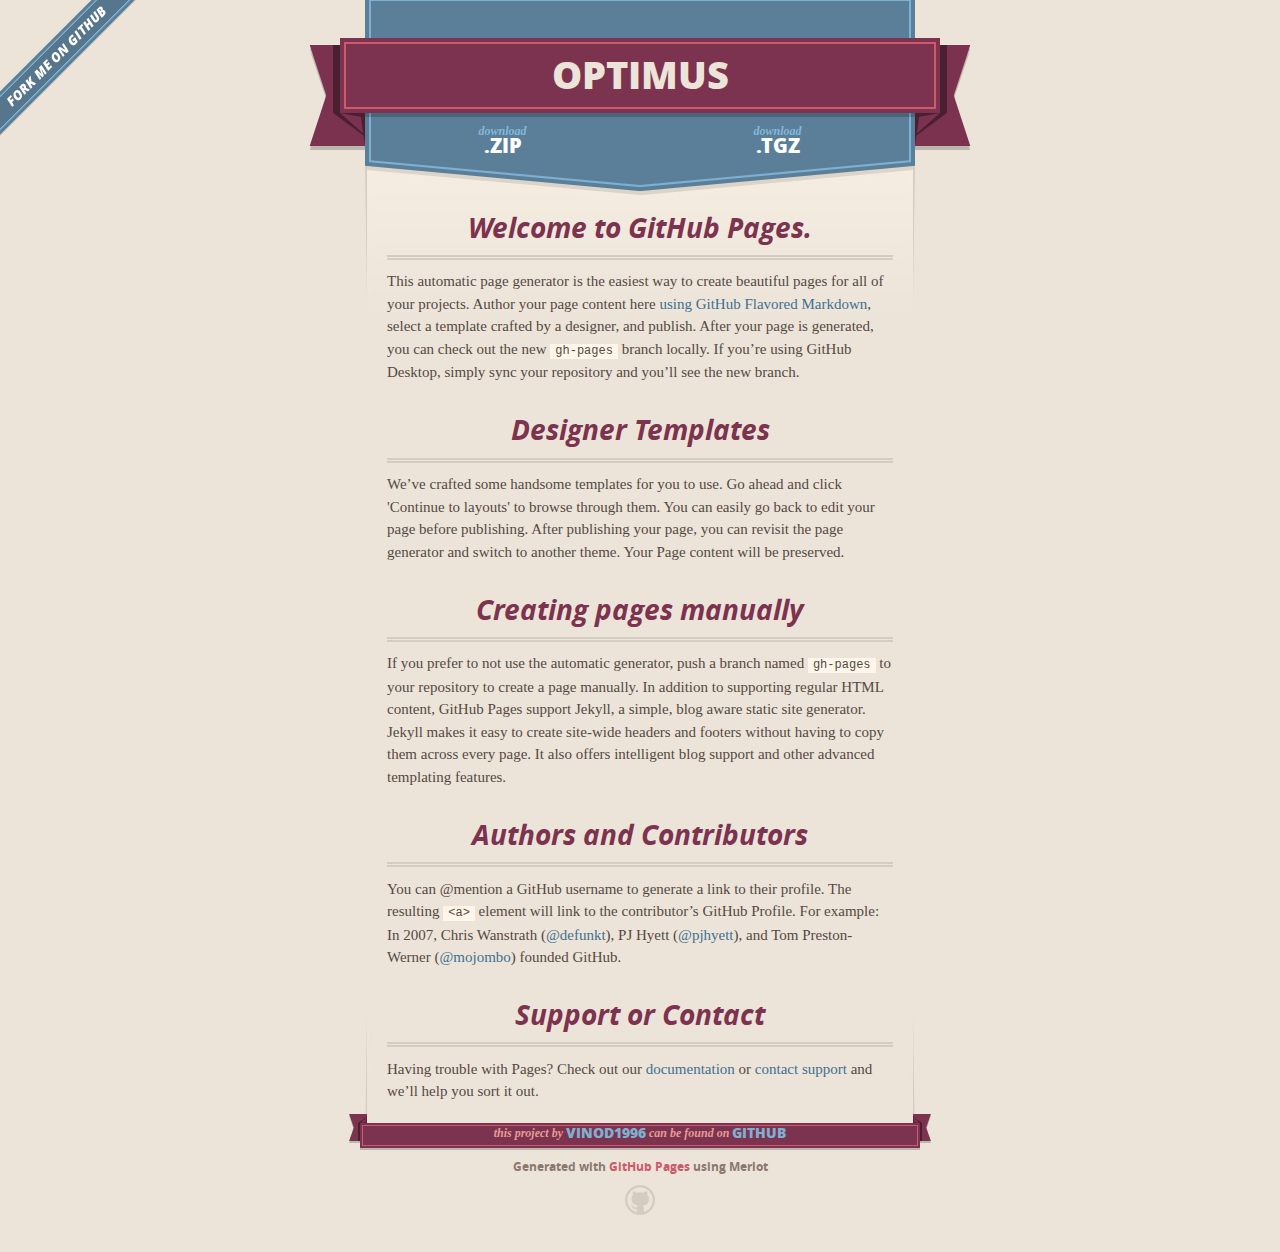
<file: index.html>
<!DOCTYPE html>
<html>
  <head>
    <meta charset='utf-8'>
    <meta http-equiv="X-UA-Compatible" content="chrome=1">
    <meta name="viewport" content="width=640">

    <link rel="stylesheet" href="stylesheets/core.css" media="screen">
    <link rel="stylesheet" href="stylesheets/mobile.css" media="handheld, only screen and (max-device-width:640px)">
    <link rel="stylesheet" href="stylesheets/github-light.css">

    <script type="text/javascript" src="javascripts/modernizr.js"></script>
    <script type="text/javascript" src="https://ajax.googleapis.com/ajax/libs/jquery/1.7.1/jquery.min.js"></script>
    <script type="text/javascript" src="javascripts/headsmart.min.js"></script>
    <script type="text/javascript">
      $(document).ready(function () {
        $('#main_content').headsmart()
      })
    </script>
    <title>Optimus by vinod1996</title>
  </head>

  <body>
    <a id="forkme_banner" href="https://github.com/vinod1996/optimus">View on GitHub</a>
    <div class="shell">

      <header>
        <span class="ribbon-outer">
          <span class="ribbon-inner">
            <h1>Optimus</h1>
            <h2></h2>
          </span>
          <span class="left-tail"></span>
          <span class="right-tail"></span>
        </span>
      </header>

      <section id="downloads">
        <span class="inner">
          <a href="https://github.com/vinod1996/optimus/zipball/master" class="zip"><em>download</em> .ZIP</a><a href="https://github.com/vinod1996/optimus/tarball/master" class="tgz"><em>download</em> .TGZ</a>
        </span>
      </section>


      <span class="banner-fix"></span>


      <section id="main_content">
        <h3>
<a id="welcome-to-github-pages" class="anchor" href="#welcome-to-github-pages" aria-hidden="true"><span aria-hidden="true" class="octicon octicon-link"></span></a>Welcome to GitHub Pages.</h3>

<p>This automatic page generator is the easiest way to create beautiful pages for all of your projects. Author your page content here <a href="https://guides.github.com/features/mastering-markdown/">using GitHub Flavored Markdown</a>, select a template crafted by a designer, and publish. After your page is generated, you can check out the new <code>gh-pages</code> branch locally. If you’re using GitHub Desktop, simply sync your repository and you’ll see the new branch.</p>

<h3>
<a id="designer-templates" class="anchor" href="#designer-templates" aria-hidden="true"><span aria-hidden="true" class="octicon octicon-link"></span></a>Designer Templates</h3>

<p>We’ve crafted some handsome templates for you to use. Go ahead and click 'Continue to layouts' to browse through them. You can easily go back to edit your page before publishing. After publishing your page, you can revisit the page generator and switch to another theme. Your Page content will be preserved.</p>

<h3>
<a id="creating-pages-manually" class="anchor" href="#creating-pages-manually" aria-hidden="true"><span aria-hidden="true" class="octicon octicon-link"></span></a>Creating pages manually</h3>

<p>If you prefer to not use the automatic generator, push a branch named <code>gh-pages</code> to your repository to create a page manually. In addition to supporting regular HTML content, GitHub Pages support Jekyll, a simple, blog aware static site generator. Jekyll makes it easy to create site-wide headers and footers without having to copy them across every page. It also offers intelligent blog support and other advanced templating features.</p>

<h3>
<a id="authors-and-contributors" class="anchor" href="#authors-and-contributors" aria-hidden="true"><span aria-hidden="true" class="octicon octicon-link"></span></a>Authors and Contributors</h3>

<p>You can @mention a GitHub username to generate a link to their profile. The resulting <code>&lt;a&gt;</code> element will link to the contributor’s GitHub Profile. For example: In 2007, Chris Wanstrath (<a href="https://github.com/defunkt" class="user-mention">@defunkt</a>), PJ Hyett (<a href="https://github.com/pjhyett" class="user-mention">@pjhyett</a>), and Tom Preston-Werner (<a href="https://github.com/mojombo" class="user-mention">@mojombo</a>) founded GitHub.</p>

<h3>
<a id="support-or-contact" class="anchor" href="#support-or-contact" aria-hidden="true"><span aria-hidden="true" class="octicon octicon-link"></span></a>Support or Contact</h3>

<p>Having trouble with Pages? Check out our <a href="https://help.github.com/pages">documentation</a> or <a href="https://github.com/contact">contact support</a> and we’ll help you sort it out.</p>
      </section>

      <footer>
        <span class="ribbon-outer">
          <span class="ribbon-inner">
            <p>this project by <a href="https://github.com/vinod1996">vinod1996</a> can be found on <a href="https://github.com/vinod1996/optimus">GitHub</a></p>
          </span>
          <span class="left-tail"></span>
          <span class="right-tail"></span>
        </span>
        <p>Generated with <a href="https://pages.github.com">GitHub Pages</a> using Merlot</p>
        <span class="octocat"></span>
      </footer>

    </div>

    
  </body>
</html>
</file>
<file: stylesheets/core.css>
@import url("screen.css");
@import url("non-screen.css") handheld;
@import url("non-screen.css") only screen and (max-device-width:640px);
</file>
<file: stylesheets/mobile.css>
/* Generated by Font Squirrel (http://www.fontsquirrel.com) on February 9, 2012 */


@font-face {
  font-family: 'Open Sans';
  src: url('../fonts/opensans-regular-webfont.eot');
  src: url('../fonts/opensans-regular-webfont.eot?#iefix') format('embedded-opentype'),
       url('../fonts/opensans-regular-webfont.woff') format('woff'),
       url('../fonts/opensans-regular-webfont.ttf') format('truetype'),
       url('../fonts/opensans-regular-webfont.svg#OpenSansRegular') format('svg');
  font-weight: normal;
  font-style: normal;
}

@font-face {
  font-family: 'Open Sans';
  src: url('../fonts/opensans-italic-webfont.eot');
  src: url('../fonts/opensans-italic-webfont.eot?#iefix') format('embedded-opentype'),
       url('../fonts/opensans-italic-webfont.woff') format('woff'),
       url('../fonts/opensans-italic-webfont.ttf') format('truetype'),
       url('../fonts/opensans-italic-webfont.svg#OpenSansItalic') format('svg');
  font-weight: normal;
  font-style: italic;
}

@font-face {
  font-family: 'Open Sans';
  src: url('../fonts/opensans-bold-webfont.eot');
  src: url('../fonts/opensans-bold-webfont.eot?#iefix') format('embedded-opentype'),
       url('../fonts/opensans-bold-webfont.woff') format('woff'),
       url('../fonts/opensans-bold-webfont.ttf') format('truetype'),
       url('../fonts/opensans-bold-webfont.svg#OpenSansBold') format('svg');
  font-weight: bold;
  font-style: normal;
}

@font-face {
  font-family: 'Open Sans';
  src: url('../fonts/opensans-bolditalic-webfont.eot');
  src: url('../fonts/opensans-bolditalic-webfont.eot?#iefix') format('embedded-opentype'),
       url('../fonts/opensans-bolditalic-webfont.woff') format('woff'),
       url('../fonts/opensans-bolditalic-webfont.ttf') format('truetype'),
       url('../fonts/opensans-bolditalic-webfont.svg#OpenSansBoldItalic') format('svg');
  font-weight: bold;
  font-style: italic;
}

@font-face {
  font-family: 'Open Sans';
  src: url('../fonts/opensans-extrabold-webfont.eot');
  src: url('../fonts/opensans-extrabold-webfont.eot?#iefix') format('embedded-opentype'),
       url('../fonts/opensans-extrabold-webfont.woff') format('woff'),
       url('../fonts/opensans-extrabold-webfont.ttf') format('truetype'),
       url('../fonts/opensans-extrabold-webfont.svg#OpenSansExtrabold') format('svg');
  font-weight: bolder;
  font-style: normal;
}


/* http://meyerweb.com/eric/tools/css/reset/ 
   v2.0 | 20110126
   License: none (public domain)
*/

html, body, div, span, applet, object, iframe,
h1, h2, h3, h4, h5, h6, p, blockquote, pre,
a, abbr, acronym, address, big, cite, code,
del, dfn, em, img, ins, kbd, q, s, samp,
small, strike, strong, sub, sup, tt, var,
b, u, i, center,
dl, dt, dd, ol, ul, li,
fieldset, form, label, legend,
table, caption, tbody, tfoot, thead, tr, th, td,
article, aside, canvas, details, embed, 
figure, figcaption, footer, header, hgroup, 
menu, nav, output, ruby, section, summary,
time, mark, audio, video {
  margin: 0;
  padding: 0;
  border: 0;
  font-size: 100%;
  font: inherit;
  vertical-align: baseline;
}
/* HTML5 display-role reset for older browsers */
article, aside, details, figcaption, figure, 
footer, header, hgroup, menu, nav, section {
  display: block;
}
body {
  line-height: 1;
}
ol, ul {
  list-style: none;
}
blockquote, q {
  quotes: none;
}
blockquote:before, blockquote:after,
q:before, q:after {
  content: '';
  content: none;
}
table {
  border-collapse: collapse;
  border-spacing: 0;
}

header, footer, section {
  display: block;
  position: relative;
}

/* STYLES */

div.shell {
  display: block;
  width: 640px;
  margin: 0 auto;
}

a#forkme_banner {
  display: none;
}

/* header */

header {
  position: relative;
  z-index: 2;
  margin: 0;
  max-width: 640px;
  top: 51px;
}

header span.ribbon-inner {
  position: relative;
  display: block;
  background-color: #cd596b;
  border: 8px solid #7c334f;
  padding: 6px;
  z-index: 1;
}

header span.left-tail, header span.right-tail {
  position: relative;
  display: block;
  width: 19px;
  height: 10px;
  background: transparent url(../images/ribbon-tail-sprite-2x.png) 0 0 no-repeat;
  position: absolute;
  bottom: -10px;
  z-index: 0;
}

header span.left-tail {
  background-position: 0 0;
  left: 0;
}

header span.right-tail {
  background-position: -19px 0;
  right: 0;
}

header h1 {
  background-color: #7c334f;
  font-size: 2em;
  font-weight: bolder;
  font-style: normal;
  text-transform: uppercase;
  color: #ece4d8;
  text-align: center;
  line-height:1;  
  padding: 14px 20px 0;
}

header h2 {
  background-color: #7c334f;
  font: bold italic .85em/1.5 Georgia, Times, “Times New Roman”, serif;
  color: #e69b95;
  padding-bottom: 14px;
  margin-top: -3px;
  text-align: center;
}

section#downloads {
  position: relative;
  display: block;
  height: 171px;
  width: 602px;
  padding-bottom: 150px;
  margin: 51px auto -250px;
  z-index: 1;
  background: transparent url(../images/shield.png) center 0 no-repeat;
}

section#downloads a {
  display: none;
}

span.banner-fix {
  background: transparent url(../images/shield-fallback.png) center top no-repeat;
  display: block;
  height: 31px;
  position: absolute;
  width: 640px;
  top: 20px;

}

section#main_content {
  z-index: 2;
  padding: 20px 40px 0;
  min-height:185px;
}

/* footer */

footer {
  background: none;
  padding-top: 104px;
  margin: -94px auto 40px;
  max-width:640px;
  text-align: center;
}

footer span.ribbon-outer {
  display: block;
  position: relative;
  border-bottom: 2px solid #bdb6ad;
}

footer span.ribbon-inner {
  position: relative;
  display: block;
  background-color: #cd596b;
  border: 8px solid #7c334f;
  padding: 6px;
  z-index: 1;
}

footer p {
  font-family: 'Open Sans', sans-serif;
  font-weight: bold;
  font-size: .6em;
  color: #8b786f;
}

footer a {
  color: #cd596b;
}

footer span.ribbon-inner p {
  background-color: #7c334f;
  margin: 0;
  color: #e69b95;
  font: bold italic 22px/1 Georgia, Times, “Times New Roman”, serif;
  height: auto;
  line-height: 1.1;
  padding: 20px 0px 10px;
}

footer span.ribbon-inner a {
  display: block;
  position: relative;
  bottom: 0;
  color: #7eb0d2;
  font-family: 'Open Sans', sans-serif;
  text-transform: uppercase;
  font-style: normal;
  font-weight: bolder;
  font-size: 38px;
  padding-bottom: 10px;
}

footer span.ribbon-inner a:hover {
  color: #7eb0d2;
}

footer span.left-tail, footer span.right-tail {
  position: relative;
  display: block;
  width: 23px;
  height: 126px;
  background: transparent url(../images/small-ribbon-tail-sprite-2x.png) 0 0 no-repeat;
  position: absolute;
  top: -126px;
  z-index: 0;
}

footer span.left-tail {
  background-position: 0 0;
  left: 0;
}

footer span.right-tail {
  background-position: -23px 0;
  right: 0;
}

footer span.octocat {
  background: transparent url(../images/octocat-2x.png) 0 0 no-repeat;
  display: block;
  width: 60px;
  height: 60px;
  margin: 20px auto 0;}

/* content */

body {
  background: #ece4d8;
  font: normal normal 30px/1.5 Georgia, Palatino,” Palatino Linotype”, Times, “Times New Roman”, serif;
  color: #544943;
  -webkit-font-smoothing: antialiased;
}

a, a:hover {
  color: #417090;
}

a {
  text-decoration: none;
}

a:hover {
  text-decoration: underline;
}

h1,h2,h3,h4,h5,h6 {
  font-family: 'Open Sans', sans-serif;
  font-weight: bold;
}

p {
  margin: .7em 0 0;
}

strong {
  font-weight: bold;
}

em {
  font-style: italic;
}

ol {
  margin: .7em 0;
  list-style-type: decimal;
  padding-left: 1.35em;
}

ul {
  margin: .7em 0;
  padding-left: 1.35em;
}

ul li {
  padding-left: 20px;
  background: transparent url(../images/chevron-2x.png) left 15px no-repeat;
}

blockquote {
  font-family: 'Open Sans', sans-serif;
  margin: 20px 0;
  color: #8b786f;
  padding-left: 1.35em;
  background: transparent url('../images/blockquote-gfx-2x.png') 0 8px no-repeat;
}

img {
  -webkit-box-shadow: 0px 4px 0px #bdb6ad;
  -moz-box-shadow: 0px 4px 0px #bdb6ad;
  box-shadow: 0px 4px 0px #bdb6ad;
  border: 4px solid #fff6e9;
  max-width: 556px;
}

hr {
  border: none;
  outline: none;
  height: 42px;
  background: transparent url('../images/hr-2x.jpg') center center repeat-x;
  margin: 0 0 20px;
}

code {
  background: #fff6e9;
  font: normal normal .9em/1.7 "Lucida Sans Typewriter", "Lucida Console", Monaco, "Bitstream Vera Sans Mono", monospace;
  padding: 0 5px 1px;
}

pre {
  margin: 10px 0 20px;
  padding: .7em;
  background: #fff6e9;
  border-bottom: 4px solid #bdb6ad;
  font: normal normal .9em/1.7 "Lucida Sans Typewriter", "Lucida Console", Monaco, "Bitstream Vera Sans Mono", monospace;
  overflow: auto;
}

table {
  background: #fff6e9;
  display: table;
  width: 100%;
  border-collapse: separate;
  border-bottom: 4px solid #bdb6ad;
  margin: 10px 0;
}

tr {
  display: table-row;
}

th {
  display: table-cell;
  padding: 2px 10px;
  border: solid #ece4d8;
  border-width: 0 4px 4px 0;
  color: #cd596b;
  font-family: 'Open Sans', sans-serif;
  font-weight: bold;
  font-size: .85em;
}

td {
  display: table-cell;
  padding: 0 .7em;
  border: solid #ece4d8;
  border-width: 0 4px 4px 0;
}

td:last-child, th:last-child {
  border-right: none;
}

tr:last-child td {
  border-bottom: none;
}

dl {
  margin: .7em 0 20px;
}

dt {
  font-family: 'Open Sans', sans-serif;
  font-weight: bold;
}

dd {
  padding-left: 1.35em;
}

dd p:first-child {
  margin-top: 0;
}

/* Content based headers */

#main_content > .header-level-1:first-child,
#main_content > .header-level-2:first-child,
#main_content > .header-level-3:first-child,
#main_content > .header-level-4:first-child,
#main_content > .header-level-5:first-child,
#main_content > .header-level-6:first-child {
  margin-top: 0;
}

.header-level-1 {
  font-size: 1.85em;
  border-bottom: .2em double #d3ccc1;
  color: #7c334f;
  text-align: center;
  font-style: italic;
  margin: 1.1em 0 .38em;
  line-height: 1.2;
  padding-bottom: 10px
}

.header-level-2 {
  font-size: 1.58em;
  color: #7c334f;
  margin: .95em 0 .5em;
  border-bottom: .1em solid #D3CCC1;
  line-height: 1.2;
  padding-bottom: 10px
}

.header-level-3 {
  margin: 20px 0 10px;
  font-size: 1.45em;
}

.header-level-4 {
  margin: .6em 0;
  font-size: 1.2em;
  color: #cd596b;
}

.header-level-5 {
  margin: .7em 0;
  font-size: 1em;
  color: #8b786f;
}

.header-level-6 {
  margin: .8em 0;
  font-size: .85em;
  font-style: italic;
}
</file>
<file: stylesheets/github-light.css>
/*
The MIT License (MIT)

Copyright (c) 2016 GitHub, Inc.

Permission is hereby granted, free of charge, to any person obtaining a copy
of this software and associated documentation files (the "Software"), to deal
in the Software without restriction, including without limitation the rights
to use, copy, modify, merge, publish, distribute, sublicense, and/or sell
copies of the Software, and to permit persons to whom the Software is
furnished to do so, subject to the following conditions:

The above copyright notice and this permission notice shall be included in all
copies or substantial portions of the Software.

THE SOFTWARE IS PROVIDED "AS IS", WITHOUT WARRANTY OF ANY KIND, EXPRESS OR
IMPLIED, INCLUDING BUT NOT LIMITED TO THE WARRANTIES OF MERCHANTABILITY,
FITNESS FOR A PARTICULAR PURPOSE AND NONINFRINGEMENT. IN NO EVENT SHALL THE
AUTHORS OR COPYRIGHT HOLDERS BE LIABLE FOR ANY CLAIM, DAMAGES OR OTHER
LIABILITY, WHETHER IN AN ACTION OF CONTRACT, TORT OR OTHERWISE, ARISING FROM,
OUT OF OR IN CONNECTION WITH THE SOFTWARE OR THE USE OR OTHER DEALINGS IN THE
SOFTWARE.

*/

.pl-c /* comment */ {
  color: #969896;
}

.pl-c1 /* constant, variable.other.constant, support, meta.property-name, support.constant, support.variable, meta.module-reference, markup.raw, meta.diff.header */,
.pl-s .pl-v /* string variable */ {
  color: #0086b3;
}

.pl-e /* entity */,
.pl-en /* entity.name */ {
  color: #795da3;
}

.pl-smi /* variable.parameter.function, storage.modifier.package, storage.modifier.import, storage.type.java, variable.other */,
.pl-s .pl-s1 /* string source */ {
  color: #333;
}

.pl-ent /* entity.name.tag */ {
  color: #63a35c;
}

.pl-k /* keyword, storage, storage.type */ {
  color: #a71d5d;
}

.pl-s /* string */,
.pl-pds /* punctuation.definition.string, string.regexp.character-class */,
.pl-s .pl-pse .pl-s1 /* string punctuation.section.embedded source */,
.pl-sr /* string.regexp */,
.pl-sr .pl-cce /* string.regexp constant.character.escape */,
.pl-sr .pl-sre /* string.regexp source.ruby.embedded */,
.pl-sr .pl-sra /* string.regexp string.regexp.arbitrary-repitition */ {
  color: #183691;
}

.pl-v /* variable */ {
  color: #ed6a43;
}

.pl-id /* invalid.deprecated */ {
  color: #b52a1d;
}

.pl-ii /* invalid.illegal */ {
  color: #f8f8f8;
  background-color: #b52a1d;
}

.pl-sr .pl-cce /* string.regexp constant.character.escape */ {
  font-weight: bold;
  color: #63a35c;
}

.pl-ml /* markup.list */ {
  color: #693a17;
}

.pl-mh /* markup.heading */,
.pl-mh .pl-en /* markup.heading entity.name */,
.pl-ms /* meta.separator */ {
  font-weight: bold;
  color: #1d3e81;
}

.pl-mq /* markup.quote */ {
  color: #008080;
}

.pl-mi /* markup.italic */ {
  font-style: italic;
  color: #333;
}

.pl-mb /* markup.bold */ {
  font-weight: bold;
  color: #333;
}

.pl-md /* markup.deleted, meta.diff.header.from-file */ {
  color: #bd2c00;
  background-color: #ffecec;
}

.pl-mi1 /* markup.inserted, meta.diff.header.to-file */ {
  color: #55a532;
  background-color: #eaffea;
}

.pl-mdr /* meta.diff.range */ {
  font-weight: bold;
  color: #795da3;
}

.pl-mo /* meta.output */ {
  color: #1d3e81;
}
</file>
